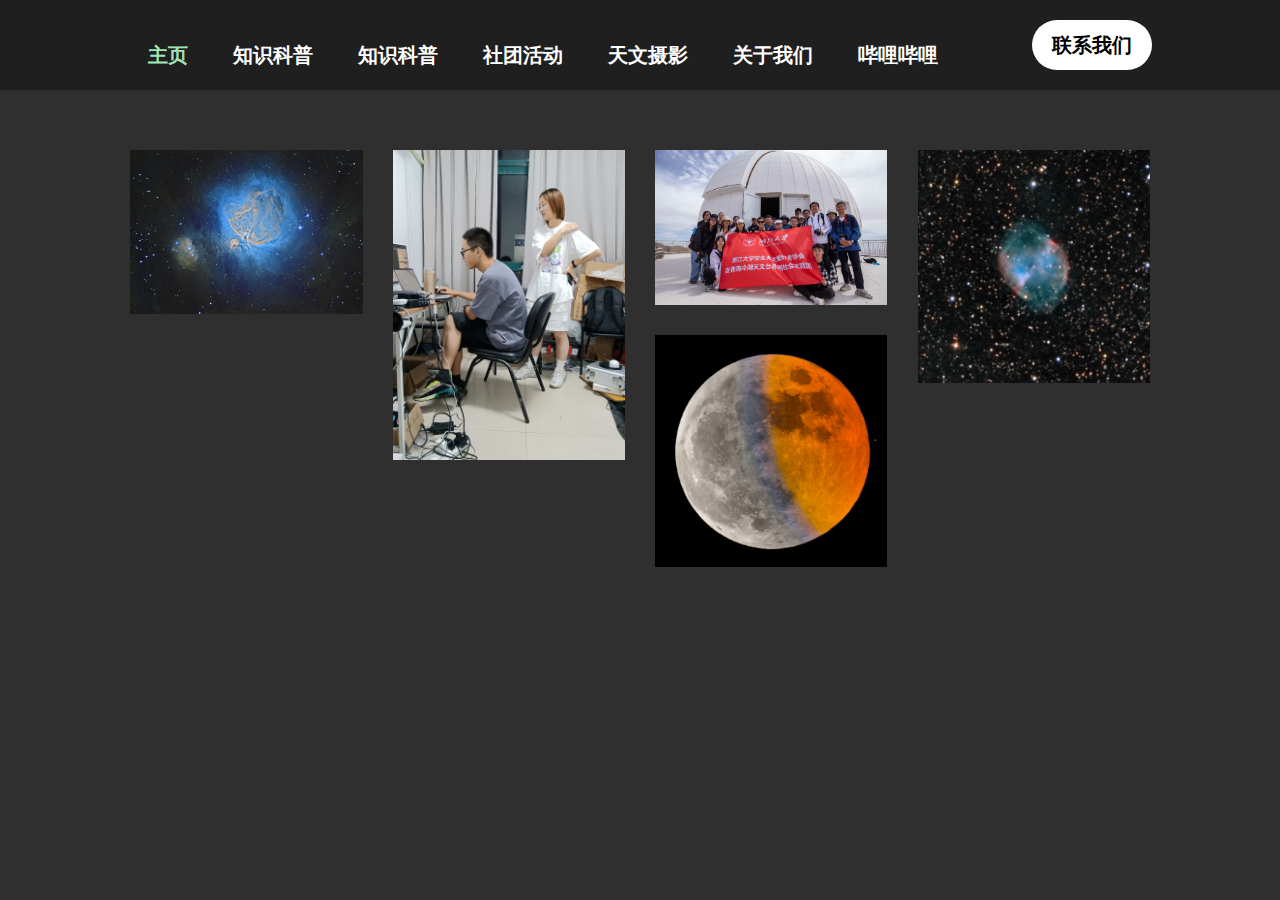
<file: masterpiece.html>
<!doctype html>
<html>

<head>
    <meta charset="utf-8">
    <meta name="author 2023/08-" content="雷可，诸致远，洪艺中，庞彬">

    <meta name="newest-version" content="2023/8/28">
    <meta name="description" content="浙大天协是浙大一群天文爱好者的聚集地">
    <meta name="keywords" content="浙江大学,浙大天协,天文爱好者,社团">
    <title>浙大天协</title>
    <link rel="shortcut icon" href="img/logo.ico">
    <link rel="stylesheet" href="/js/bootstrap/bootstrap.min.css">
    <link rel="stylesheet" href="/img/bootstrap-icons-1.10.5/font/bootstrap-icons.min.css">

    <link rel="stylesheet" href="/css/index.css">
    <link rel="stylesheet" href="/css/masterpiece.css">
</head>

<body>
    <div class="header">
        <a href="contact.html" id="button1">联系我们</a><br>
        <a href="index.html" class="first">主页</a>
        <a href="tutorial.html">知识科普</a>
        <a href="tutorial.html">知识科普</a>
        <a href="activity.html">社团活动</a>
        <a href="masterpiece.html">天文摄影</a>
        <a href="about.html">关于我们</a>
        <a href="https://space.bilibili.com/3493080141400107">哔哩哔哩</a>
    </div>
    <nav class="navbar sticky-top z-n1" style="height: 90px;"></nav>
    <div class="container p-5" id="main-page">
        <div class="row" data-masonry='{"percentPosition": true}'>
            <div class="col-sm-6 col-lg-4 col-xl-3 mb-4">
                <div class="waterflow-images">
                    <img src="" class="img-fluid">
                </div>
            </div>
            <div class="col-sm-6 col-lg-4 col-xl-3 mb-4">
                <div class="waterflow-images">
                    <img src="" class="img-fluid">
                </div>
            </div>
            <div class="col-sm-6 col-lg-4 col-xl-3 mb-4">
                <div class="waterflow-images">
                    <img src="" class="img-fluid">
                </div>
            </div>
            <div class="col-sm-6 col-lg-4 col-xl-3 mb-4">
                <div class="waterflow-images">
                    <img src="" class="img-fluid">
                </div>
            </div>
            <div class="col-sm-6 col-lg-4 col-xl-3 mb-4">
                <div class="waterflow-images">
                    <img src="" class="img-fluid">
                </div>
            </div>
        </div>
    </div>

</body>

</html>
<script src="/js/jquery-3.7.1.min.js"></script>
<script src="/js/imagesloaded.pkgd.min.js"></script>
<script src="/js/bootstrap/bootstrap.bundle.min.js"></script>
<script src="/js/masonry.pkgd.min.js"></script>

<script>
    var image_list = [];
    var image_information_path = "/masterpiece/image_information.json";
    var msnry = new Masonry("#main-page .row", {});
    async function start_function() {

        await $.getJSON(image_information_path, function (data) {
            $.each(data, function (image_name, image_information) {
                image_list.push(image_name);
            });
        });
        await get_waterflow_image(image_list);
    }

    async function get_waterflow_image(image_list) {
        await $.getJSON(image_information_path, function (result) {
            for (var i = 0; i < image_list.length; i++) {
                $(".waterflow-images").eq(i).children("img").attr("src", result[image_list[i]]["middle-image"]);
                $(".waterflow-images").eq(i).children("img").attr("img-name", image_list[i]);
            }
        });
        await $(".waterflow-images img").imagesLoaded(async function (images) {
            await msnry.layout();
        });
    }

    start_function();

    $(".waterflow-images").on("click", function () {
        var img_name = $(this).children("img").attr("img-name");
        window.location.href = "/masterpiece/detail.html";
        document.cookie = "current-img=" + img_name + "; path=/";
    });
</script>
</file>
<file: css/index.css>
@font-face {
	font-family: MicrosoftYaHei;
	src: url('font/MicrosoftYaHei.ttf').format('opentype');
}

body {
	margin: 0;
	border: 0;
	font-size: 20px;
	font-family: MicrosoftYaHei;
	background-color: #2F2F2F;
}

a {
	text-decoration: none;
}

/* 这里是上方导航栏的代码。*/
div.header {
	margin: 0;
	background-color: #1F1F1F;
	position: fixed;
	width: 100%;
	padding: 10px 0px 30px 0px;
	height: 50px;
	z-index: 10;
}

div.header a {
	color: white;
	font-weight: bold;
	text-align: center;
	padding: 10px 20px 10px 20px;
	margin-top: 10px;
	text-decoration: none;
	display: inline block;
}

div.header a.first {
	color: rgb(161, 229, 182);
}

div.header a.first {
	margin-left: 10%;
}

div.header a.first:hover {
	color: rgb(161, 229, 182);
}

div.header a.knowledge:hover {
	color: rgb(123, 232, 211);
}

div.header a.activity:hover {
	color: rgb(80, 183, 224);
}

div.header a.about:hover {
	color: rgb(38, 131, 227);
}

div.header a.bilibili:hover {
	color: rgb(111, 76, 222);
}

a#button1 {
	background-color: white;
	color: black;
	display: inline block;
	padding: 10px 20px 10px 20px;
	border-radius: 30px;
	float: right;
	margin-right: 10%;
}

a#button1:hover {
	background-color: #4F4F4F;
	color: white;
}
/* 上方导航栏的代码到此结束。*/

div.slogan {
	background-color: #2F2F2F;
	padding: 160px 0px 160px 10%;
}

div.slogan p {
	background: linear-gradient(to right, rgb(134, 239, 172), rgb(59, 130, 246), rgb(147, 51, 234));
	-webkit-background-clip: text;
	color: transparent;
	padding: 0;
	border: 0;
	margin: 0;
	font-size: 64px;
	font-weight: bold;
	line-height: 80px;
	width: 800px;
}

div.slogan p#white {
	color: white;
}

div.slogan p#small {
	font-size: 24px;
	font-weight: normal;
	color: #F0F2F5;
	letter-spacing: 36px;
}

div.slogan a#button2 {
	margin-top: 10px;
	font-size: 18px;
	background-image: linear-gradient(to right, rgb(134, 239, 172), rgb(59, 130, 246), rgb(147, 51, 234));
	color: #F0F2F5;
	display: inline block;
	padding: 20px 30px 20px 40px;
	border-radius: 40px;
	float: left;
	letter-spacing: 12px;
	text-decoration: none;
}

div.slogan a#button3 {
	margin-left: 50px;
	margin-top: 10px;
	font-size: 18px;
	color: #F0F2F5;
	background-color: transparent;
	border: 2px solid #F0F2F5;
	padding: 20px 20px 20px 30px;
	border-radius: 40px;
	float: left;
	letter-spacing: 12px;
	text-decoration: none;
}


.bottom {
    left: 0;
    right: 0;
    bottom: 0;
}

.footer {
    left: 0;
    right: 0;
    bottom: 0;
    margin-top: 30pt;
    clear: both;
    color: #F0F2F5;
    text-align: left;
    height: 300pt;
}

.footer ul {
    list-style:none;
    margin: 0;
    padding: 0;
}
.footer li {
    padding-top: 10px;
    padding-bottom: 10px;
    font-size: 12pt;
}
.footer #tail-introduction {
    float: left;
    margin-left: 140pt;
    width: 25%;
}
.footer #tail-introduction p {
    font-size: 10pt;
}
.footer h4 {
    font-size: 14pt;
}
.footer #tail1 {
    float: right;
    margin-right: 5%;
}
.footer #tail2 {
    float: right;
    margin-right: 5%;
}
.footer #tail3 {
    float: right;
    margin-right: 5%;
}
.footer #tail4 {
    float: right;
    margin-right: 10%;
    margin-bottom: 200pt;
}
.footer #hr2 {
    margin-bottom: 60pt;
}

.copyright {
    text-align: center;
    bottom: 10px;
}
</file>
<file: css/masterpiece.css>
:root {
    font-size: 20px;
}

body {
    box-sizing: border-box;
    overflow-x: hidden;
}

.header {
    box-sizing: content-box;
    padding: inherit;
}

.waterflow-images{
    cursor: pointer;
}

.waterflow-images.hidden {
    display: none;
}
</file>
